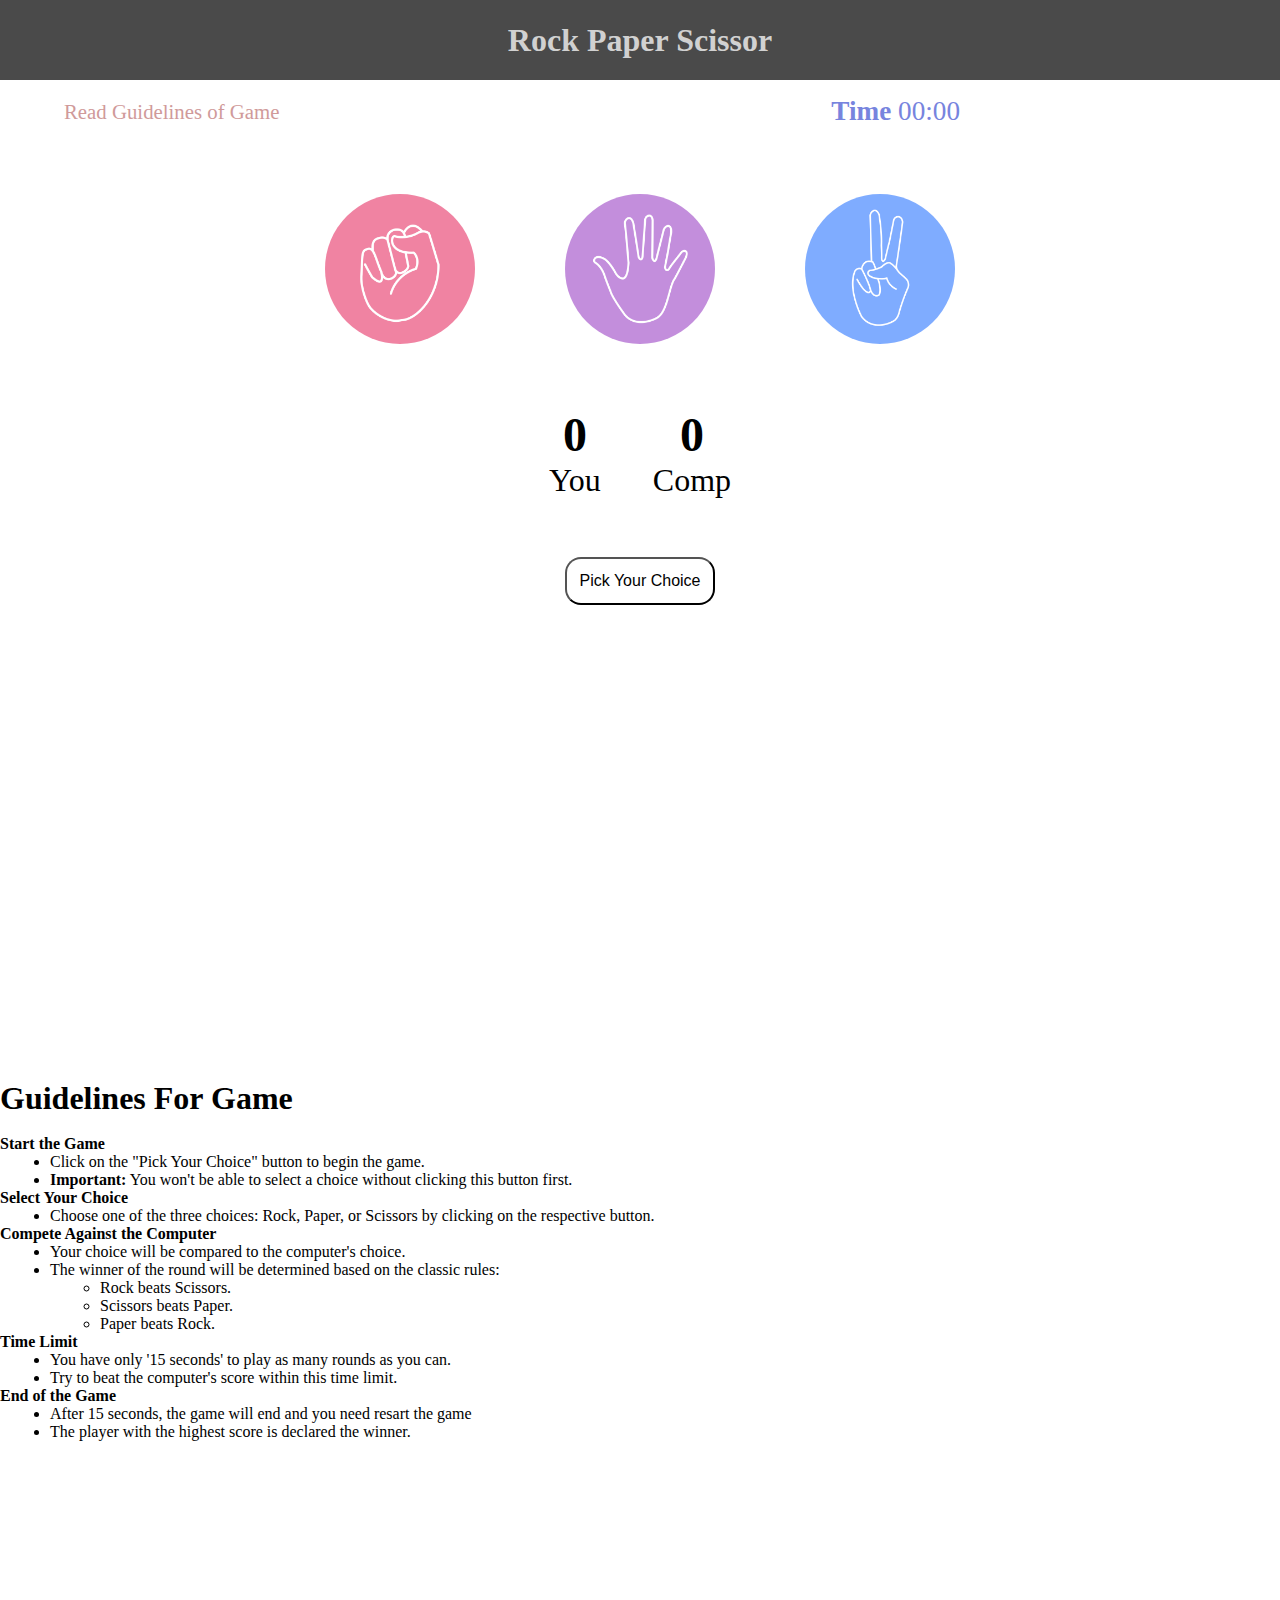
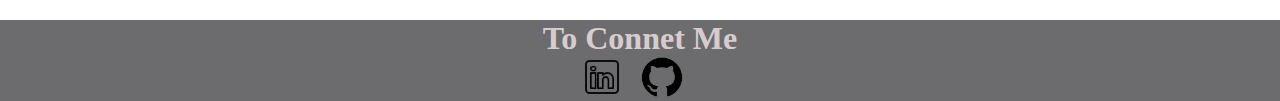
<file: index.html>
<!DOCTYPE html>
<html lang="en">
<head>
    <meta charset="UTF-8">
    <meta name="viewport" content="width=device-width, initial-scale=1.0">
    <title>Rock Paper Scissor Game</title>
    <link rel="stylesheet" href="style.css">
</head>
<body>
    <div class="game-page">
        <div class="h1-container">
            <h1>Rock Paper Scissor</h1>
        </div>
        <div class="container">
            <div class="guidelines-anchor">
                <a href="#guidelines-page">Read Guidelines of Game</a>
            </div>
            <div class="time-p">
                <p><b>Time 
                </b><span id="time">00:00</span></p>
            </div>
            

        </div>
        <div class="choices">
            <div class="choice" id="rock">
                <img class="choice-img"  src="images/rock.png" alt="rock image">
            </div>
            <div class="choice" id="paper">
                <img class="choice-img" src="images/paper.png" alt="paper image">
            </div>
            <div class="choice" id="scissors">
                <img class="choice-img" src="images/scissors.png" alt="scissors image">
            </div>
        </div>
        <div class="score-board">
            <div class="score">
                    <h2 id="user-score">0</h2>
                    <p>You</p>
            </div>
            <div class="score">
                <h2 id="comp-score">0</h2>
                <p>Comp</p>
            </div>
        </div>
        <div class="message-container">
            <button  id="pick-button">Pick Your Choice</button><br>
            <p id="message"></p>
        </div>
    </div>
    <div class="guidelines-page" id="guidelines-page">
        <h1>Guidelines For Game</h1>
        <br>
        <h4>Start the Game</h4>
            <ul>
                 <li>Click on the "Pick Your Choice" button to begin the game.</li>
                 <li><b>Important:</b> You won't be able to select a choice without clicking this button first.</li>
            </ul>
         <h4>Select Your Choice</h4>
            <ul>
                <li>Choose one of the three choices: Rock, Paper, or Scissors by clicking on the respective button.</li>
            </ul>
         <h4>Compete Against the Computer</h4>
            <ul>
                <li>Your choice will be compared to the computer's choice.</li>
                    <li>The winner of the round will be determined based on the classic rules:</li> 
                        <ul class="inside-list">
                            <li>Rock beats Scissors.</li>
                            <li>Scissors beats Paper.</li>
                            <li>Paper beats Rock.</li>
                        </ul>
            </ul> 
        <h4>Time Limit</h4>
          <ul>
            <li>You have only  '15 seconds' to play as many rounds as you can.</li>
             <li>Try to beat the computer's score within this time limit.</li>
          </ul>      
           
        <h4>End of the Game</h4>
           <ul>
            <li>After 15 seconds, the game will end and you need resart the game</li>
            <li>The player with the highest score is declared the winner.</li>
           </ul>   
           

    </div>
    <footer>
        <h1>To Connet Me</h1>
                <div class="footer-imgs">
                    <a href="https://www.linkedin.com/in/lakshmiprasadreddy03/"><img class="footer-img-linkedin" src="images/linkedin-icon.png" alt="linkedin_icon"></a> 
                    <a href="https://github.com/rey3d"><img class="footer-img-github" src="images/GitHub-Symbol.png" alt="github_icon"></a> 
                </div>
    </footer>
   <script src="script.js">

   </script>
</body>
</html>
</file>
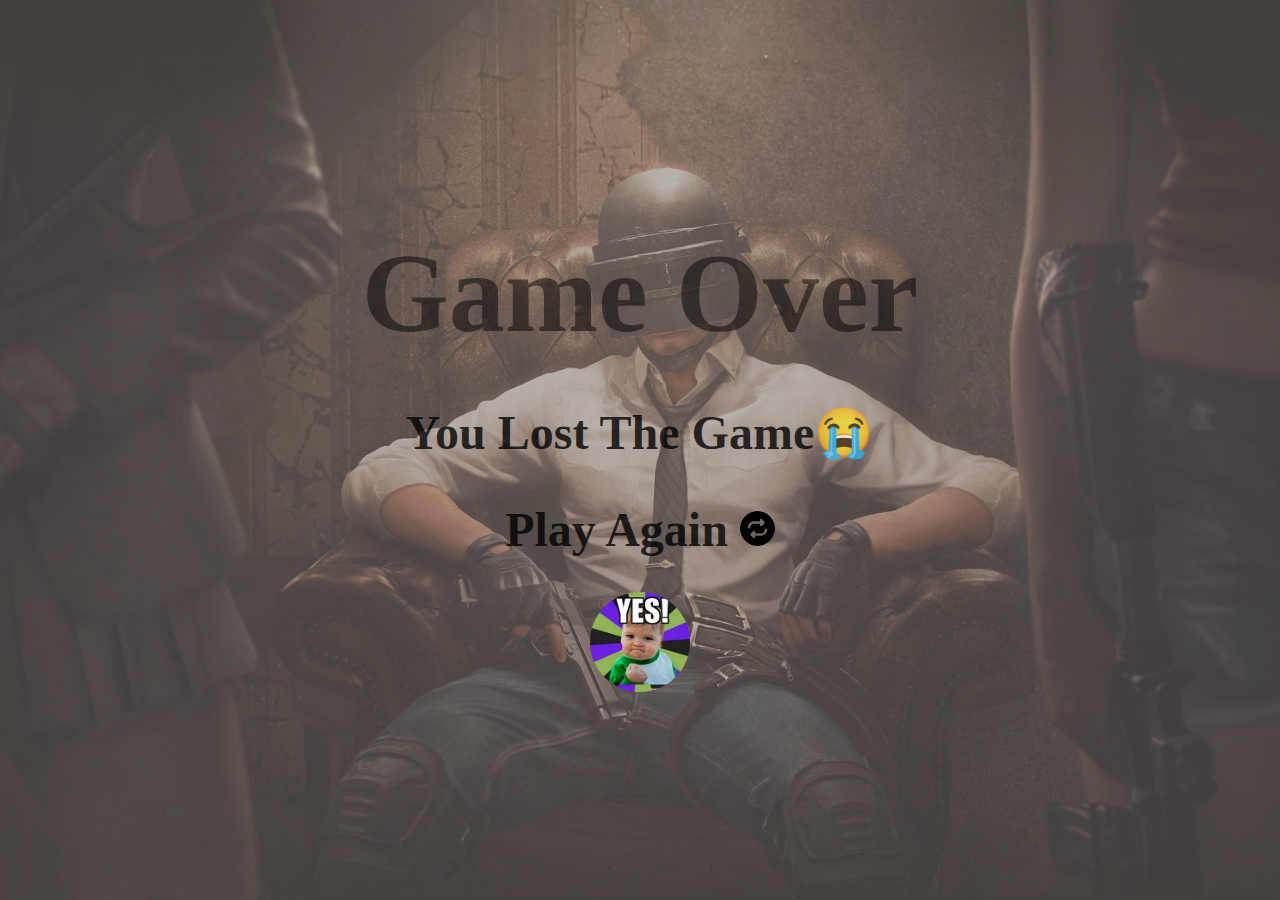
<file: compwin.html>
<!DOCTYPE html>
<html lang="en">
<head>
    <meta charset="UTF-8">
    <meta name="viewport" content="width=device-width, initial-scale=1.0">
    <title>Computer Won</title>
    <style>
        body{
            background: url('images/background.jpg') no-repeat center;
            background-size: cover;
            margin: 0;
            text-align: center;
        }
        .compwin{
            display: flex;
            flex-direction: column;
            align-items: center;
            justify-content: center;
            height: 100vh;
            background-color: #7c756e8a;;
            color: white; 
            
        }
        .compwin-h1:hover{
            color: black;
        }
        .compwin-h1{
            font-size: 7rem;
            height: 60px;
            color: #0000007d;
        }
        
        .compwin-h2{
            font-size: 3rem;
            height: 18px;
            color: #000000c9;
        }
        .compwin-h2 img{
            height: 35px;
            border-radius: 50%;
        }
        .compwin-choice{
            display: flex;
            justify-content: center;
            align-items: center;
            gap: 2rem;
            margin-top: 2rem;
        }
        .yes img{
            border-radius: 50%;
            height:100px; 
            cursor: pointer;
        }
        #para{
            visibility: hidden;
            color:#b0acacbd ;
        }
    </style>
</head>
<body>
    <div class="compwin">
        <h1 class="compwin-h1">Game Over</h1>
        <h2 class="compwin-h2">You Lost The Game😭</h2>
        <h2 class="compwin-h2">Play Again <img src="images/repeat.png" alt="repeat photo"></h2>
        <div class="compwin-choice">
            <div class="yes">
                <img src="images/yes.jpg"  alt="comedypicture" id="clickable_image">
                 <br>
                <p id="para">Click on Image To Play Again !!!</p>
            </div>
        </div>
    </div>
    
    <script>
        let img=document.querySelector('#clickable_image');
        let para=document.querySelector('#para');
        img.addEventListener("click",()=>{
            window.location.href="index.html";
        });
        img.addEventListener("mouseover",()=>{
                para.style.visibility='visible';
         });
         img.addEventListener("mouseleave",()=>{
                para.style.visibility='hidden';
         });
    </script>
</body>
</html>
</file>
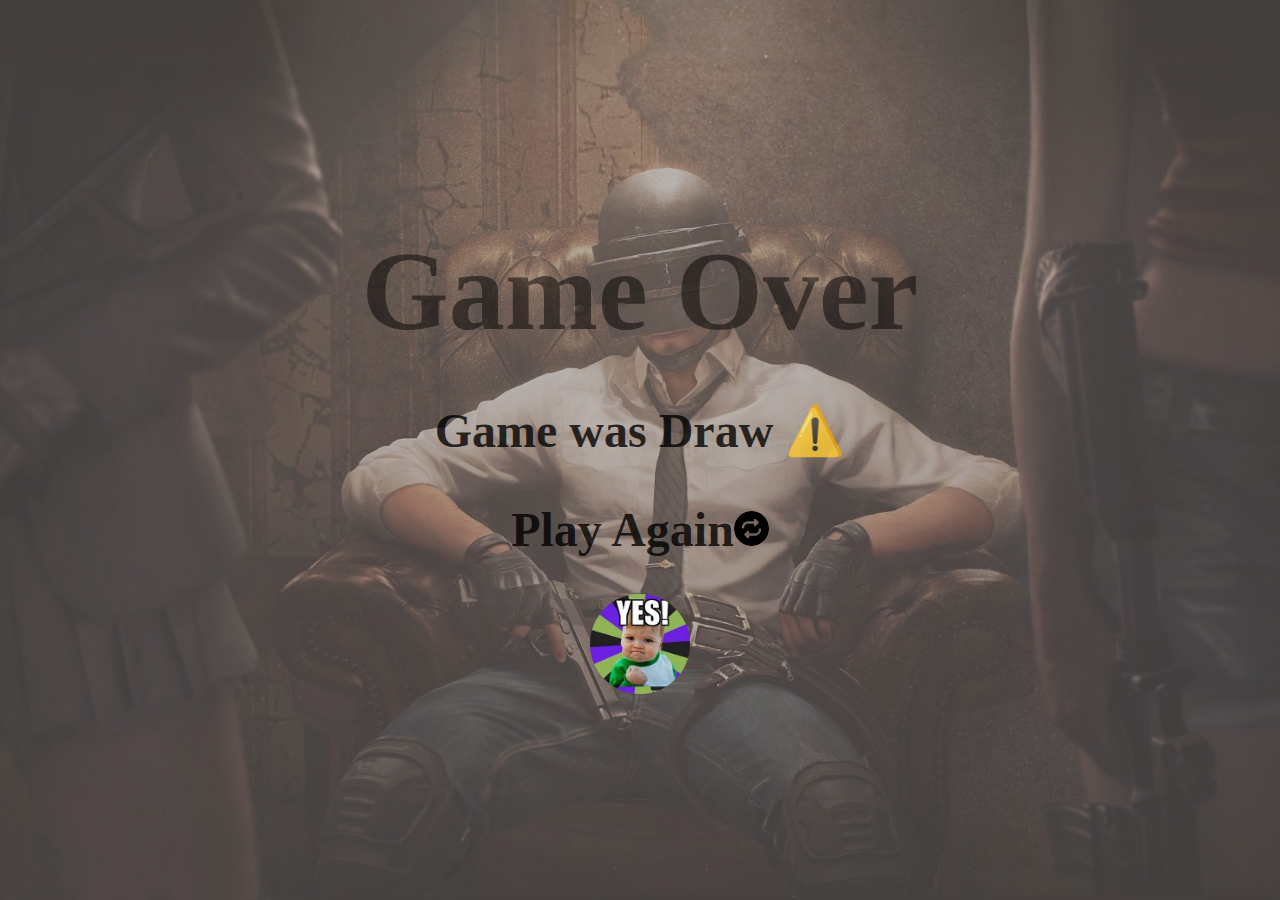
<file: drawgame.html>
<!DOCTYPE html>
<html lang="en">
<head>
    <meta charset="UTF-8">
    <meta name="viewport" content="width=device-width, initial-scale=1.0">
    <title>Game Draw</title>
    <style>
        body{
            background: url('images/background.jpg') no-repeat center;
            background-size: cover;
            margin: 0;
            text-align: center;
        }
        .drawgame{
            display: flex;
            flex-direction: column;
            align-items: center;
            justify-content: center;
            height: 100vh;
            background-color: #7c756e8a;;
            color: white; 
        }
        .drawgame-h1:hover{
            color: black;
        }
        .drawgame-h1{
            font-size: 7rem;
            height: 60px;
            color: #0000007d;
            
        }
        .drawgame-h2{
            font-size: 3rem;
            height: 20px;
            color: #000000c9;
        }
        .drawgame-h2 img{
            height: 35px;
            border-radius: 50%;
        }
        .drawgame-choice{
            display: flex;
            justify-content: center;
            align-items: center;
            gap: 2rem;
            margin-top: 2rem;
        }
        .yes img{
            border-radius: 50%;
            height:100px; 
            cursor: pointer;
        }
        #para{
            visibility: hidden;
            color:#b0acacbd ;
        }
    </style>
</head>
<body>
    <div class="drawgame">
        <h1 class="drawgame-h1">Game Over</h1>
        <h2 class="drawgame-h2">Game was Draw ⚠️</h2>
        <h2 class="drawgame-h2">Play Again<img src="images/repeat.png" alt="repeat photo"></h2>
        <div class="drawgame-choice">
            <div class="yes">
                <img src="images/yes.jpg"  alt="comedypicture" id="clickable_image">
                 <br>
                <p id="para">Click on Image To Play Again !!!</p>
            </div>
        </div>
    </div>
    
    <script>
      let img=document.querySelector('#clickable_image');
        let para=document.querySelector('#para');
        img.addEventListener("click",()=>{
            window.location.href="index.html";
        });
        img.addEventListener("mouseover",()=>{
                para.style.visibility='visible';
         });
         img.addEventListener("mouseleave",()=>{
                para.style.visibility='hidden';
         });
    </script>
</body>
</html>
</file>
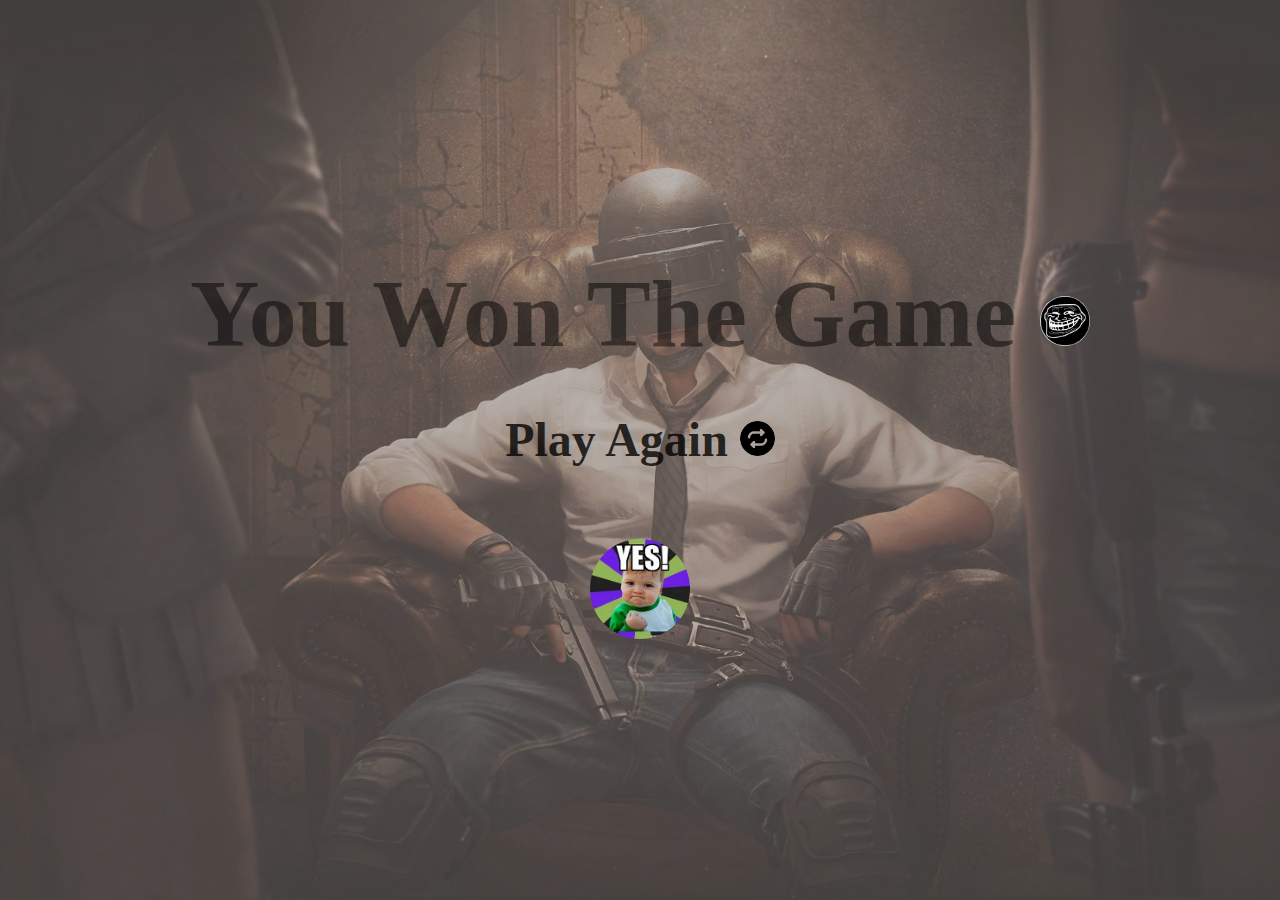
<file: userwin.html>
<!DOCTYPE html>
<html lang="en">
<head>
    <meta charset="UTF-8">
    <meta name="viewport" content="width=device-width, initial-scale=1.0">
    <title>You Won</title>
    <style>
        body{
            background: url('images/background.jpg') no-repeat center;
            background-size: cover; 
            margin: 0;
            text-align: center;
        }
        .userwin{
                display: flex;
                flex-direction: column;
                align-items: center;
                justify-content: center;
                height: 100vh;
                color: white;
                background-color: #7c756e8a;
            }
        .userwin-h1:hover{
            color: black;
        }
        .userwin-h1{
            font-size: 6rem;
            height: 50px;
            color: #0000007d;
        }
        .userwin-h1 img{
            height: 50px;
            border-radius: 50%;
        }
        .userwin-h2{
            font-size: 3rem;
            color:#000000c9;;
        }
        .userwin-h2 img{
            height: 35px;
            border-radius: 50%;
        }
        .userwin-choice{
            margin-top: 2rem;
            display: flex;
            flex-direction: column;
            justify-content: center;
            align-items: center;
         
        }
        .userwin-choice img{
            height:100px; 
            border-radius: 50%;
            cursor: pointer;
        }
        #para{
            visibility: hidden;
            color: #b0acacbd ;
        }
    </style>
</head>
<body>
    <div class="userwin">
        <h1 class="userwin-h1">You Won The Game <img src="images/wongame.jpg" alt="lost photo"></h1>
        <h2 class="userwin-h2">Play Again <img src="images/repeat.png" alt="repeat photo"></h2>
        <div class="userwin-choice">
                <img src="images/yes.jpg"  alt="comedy picture" id="clickable_image">
                <br>
                <p id="para">Click on Image to Play !!!</p>
        </div>
    </div>
    <script>
        
        let img=document.querySelector('#clickable_image');
        let para=document.querySelector('#para');
        img.addEventListener("click",()=>{
            window.location.href="index.html";
        });
        img.addEventListener("mouseover",(e)=>{
                para.style.visibility='visible';
                console.log(e);

         });
         img.addEventListener("mouseleave",(e)=>{
                para.style.visibility='hidden';
                console.log(e);

         });

    </script>
</body>
</html>
</file>
<file: style.css>
*{
    margin: 0;
    padding: 0;   
}
.game-page{
    height: 100vh;
    text-align: center;
}
.h1-container{
    background-color: #000000b5;
    color: #ffffffc2;
    height: 5rem;
    line-height: 5rem;
}
.container{
    display: flex;
    justify-content: space-between;
    align-items: center;
    margin-right: 20rem;
    margin-top: 1rem;
    margin-left: 4rem;
}
.guidelines-anchor a:hover{
    text-decoration: underline;
}
.guidelines-anchor a{
    color: #d09a9a;
    font-size: 1.3em;
    text-decoration: none;
}
.time-p{
    font-size: 1.7rem;
    color: #7784de;
}
.choices{
    padding-top: 30px;
   display: flex;
   justify-content: center;
   align-items: center;
   gap: 5rem;
   margin-top: 2rem;
   
}
.choice{
    height: 160px;
    width: 160px;
    border-radius: 50%;
    display: flex;
    justify-content: center;
    align-items: center;
}
.choice:hover{
    cursor: pointer;
    background-color: rgb(26, 26, 42);
}
.choice-img{
    height: 150px;
    width: 150px;
    object-fit: cover;
    border-radius: 50%;
}
.score-board{
   display:flex;
   justify-content: center;
   align-items: center;
   font-size: 2rem;
   margin-top: 3rem;
   gap: 2rem;
}
.score{
    margin: 10px;
}
.message-container{
    margin-top: 3rem; 

}
#pick-button:hover{
    transform: scale(1.2);
    border: 1px solid rgb(41, 49, 79);
    background-color: black;
    color: #ffffff;
}
#pick-button{
    font-size: 1rem;
    display: inline;
   border-radius: 1rem;
    background: transparent;
    color: rgb(0, 0, 0);
    padding: 0.8rem;
    transition: all 5ms ease 1ms;
}
#message{
    
    font-size: 2rem;
    display: inline;
    background-color: black;
    color: white;
    padding: 0.8rem;
    border-radius: 0.5rem;
    display: none;
}
.guidelines-page{
    height: 80vh;
    display: flex;
    flex-direction: column;
    justify-content: center;
    align-items: flex-start;
}
ul{
   padding-left: 50px;
}
.inside-list{
    padding-left: 50px;
}
footer{
    text-align: center;
    background-color: #4c4b4ed1;
    color:#efe3e3d6;
}

.footer-img-linkedin:hover{
    transform: scale(1.2);
}
.footer-img-linkedin{
    height: 40px;
    transition: transform 0.3s ease;
}
.footer-img-github:hover{
    transform: scale(1.2);
}
.footer-img-github{
    height: 40px;
    transition: transform 0.3s ease;
}
</file>
